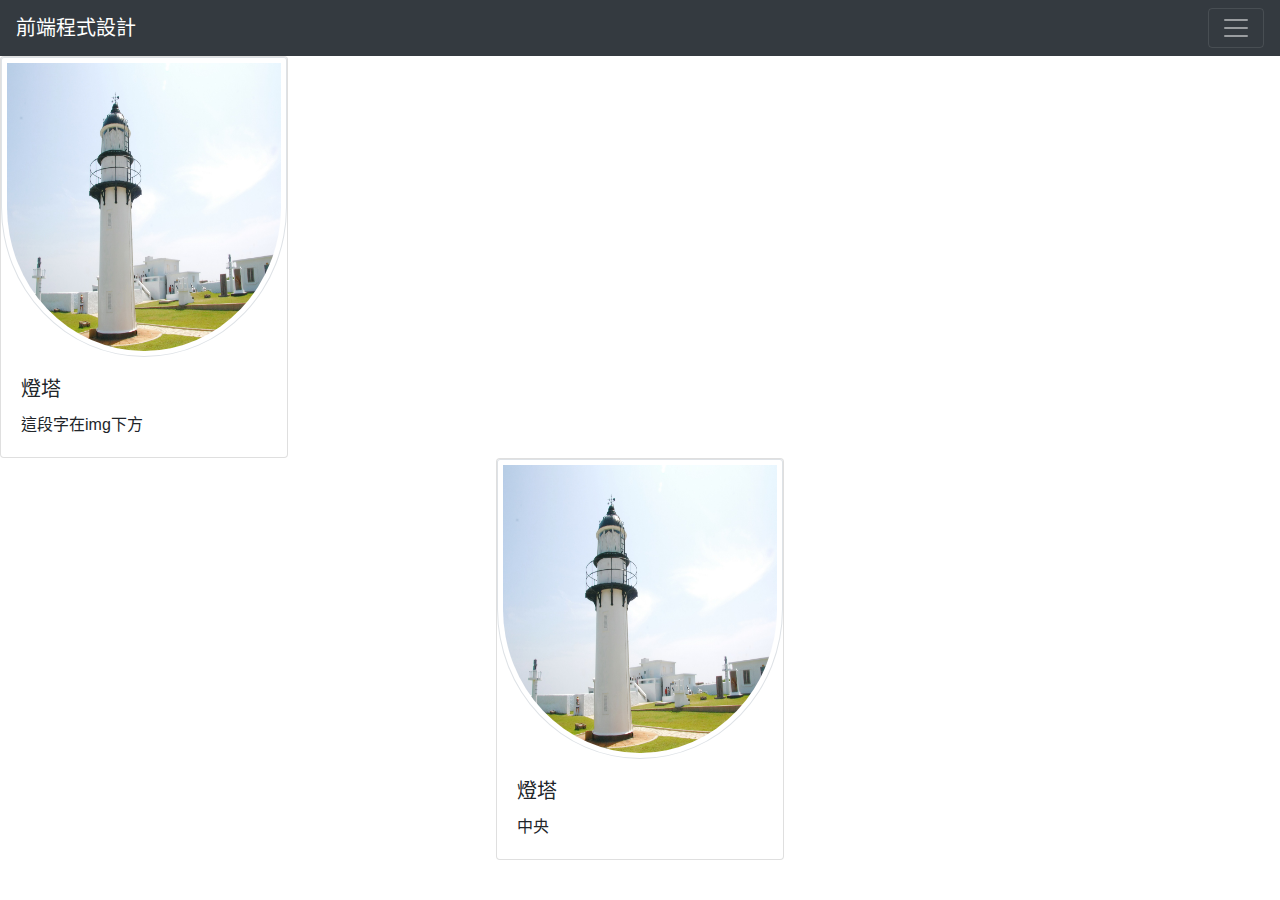
<file: work/2.html>
<!DOCTYPE html>
<html lang="zh-TW">

<head>
    <meta charset="UTF-8">
    <meta name="viewport" content="width=device-width, initial-scale=1.0">
    <meta http-equiv="X-UA-Compatible" content="ie=edge">
    <title>圖片的版面練習</title>
    <link rel="stylesheet" href="./css/img.css">

    <link rel="stylesheet" href="https://stackpath.bootstrapcdn.com/bootstrap/4.3.1/css/bootstrap.min.css" integrity="sha384-ggOyR0iXCbMQv3Xipma34MD+dH/1fQ784/j6cY/iJTQUOhcWr7x9JvoRxT2MZw1T" crossorigin="anonymous">
    <!-- 引用思源黑體字形 -->
    <link href="https://fonts.googleapis.com/css?family=Noto+Sans+TC&display=swap" rel="stylesheet">
    <link rel="stylesheet" href="https://cdnjs.cloudflare.com/ajax/libs/font-awesome/5.11.2/css/all.css" integrity="sha256-46qynGAkLSFpVbEBog43gvNhfrOj+BmwXdxFgVK/Kvc=" crossorigin="anonymous" />

</head>

<body>

    <div class="pos-f-t">
        <nav class="navbar navbar-dark bg-dark">
            <a class="navbar-brand" href="./1.html"><i class="fab fa-html5"></i><i class="fab fa-css3-alt"></i><i class="fab fa-js"></i> 前端程式設計</a>
            <button class="navbar-toggler" type="button" data-toggle="collapse" data-target="#navbarToggleExternalContent" aria-controls="navbarToggleExternalContent" aria-expanded="false" aria-label="Toggle navigation">
                        <span class="navbar-toggler-icon"></span>
                      </button>
        </nav>
        <div class="collapse" id="navbarToggleExternalContent">
            <div class="bg-dark p-4 text-right">
                <a class="btn btn-primary btn-md" href="./3.html">Emmet快速鍵</a>
                <div class="btn-group" role="group" aria-label="button">
                    <a class="btn btn-primary btn-sm" href="./4.html">Table 練習</a>
                    <a class="btn btn-primary btn-sm active" href="./2.html">圖片練習</a>
                    <a class="btn btn-primary btn-sm" href="./5.html">span 練習</a>
                </div>
            </div>
        </div>
    </div>

    <div class="card" style="width: 18rem;">
        <img src="./img/01.jpg" class="card-img-top border" alt="border">
        <div class="card-body">
            <h5 class="card-title">燈塔</h5>
            <p class="card-text">這段字在img下方</p>
        </div>
    </div>

    <div class="card mx-auto" style="width: 18rem;">
        <img src="./img/01.jpg" class="card-img-top border" alt="border">
        <div class="card-body">
            <h5 class="card-title">燈塔</h5>
            <p class="card-text">中央
            </p>
        </div>
    </div>

    <script src="https://code.jquery.com/jquery-3.2.1.slim.min.js" integrity="sha384-KJ3o2DKtIkvYIK3UENzmM7KCkRr/rE9/Qpg6aAZGJwFDMVNA/GpGFF93hXpG5KkN" crossorigin="anonymous"></script>
    <script src="https://cdnjs.cloudflare.com/ajax/libs/popper.js/1.12.9/umd/popper.min.js" integrity="sha384-ApNbgh9B+Y1QKtv3Rn7W3mgPxhU9K/ScQsAP7hUibX39j7fakFPskvXusvfa0b4Q" crossorigin="anonymous"></script>
    <script src="https://maxcdn.bootstrapcdn.com/bootstrap/4.0.0/js/bootstrap.min.js" integrity="sha384-JZR6Spejh4U02d8jOt6vLEHfe/JQGiRRSQQxSfFWpi1MquVdAyjUar5+76PVCmYl" crossorigin="anonymous"></script>
</body>

</html>
</file>
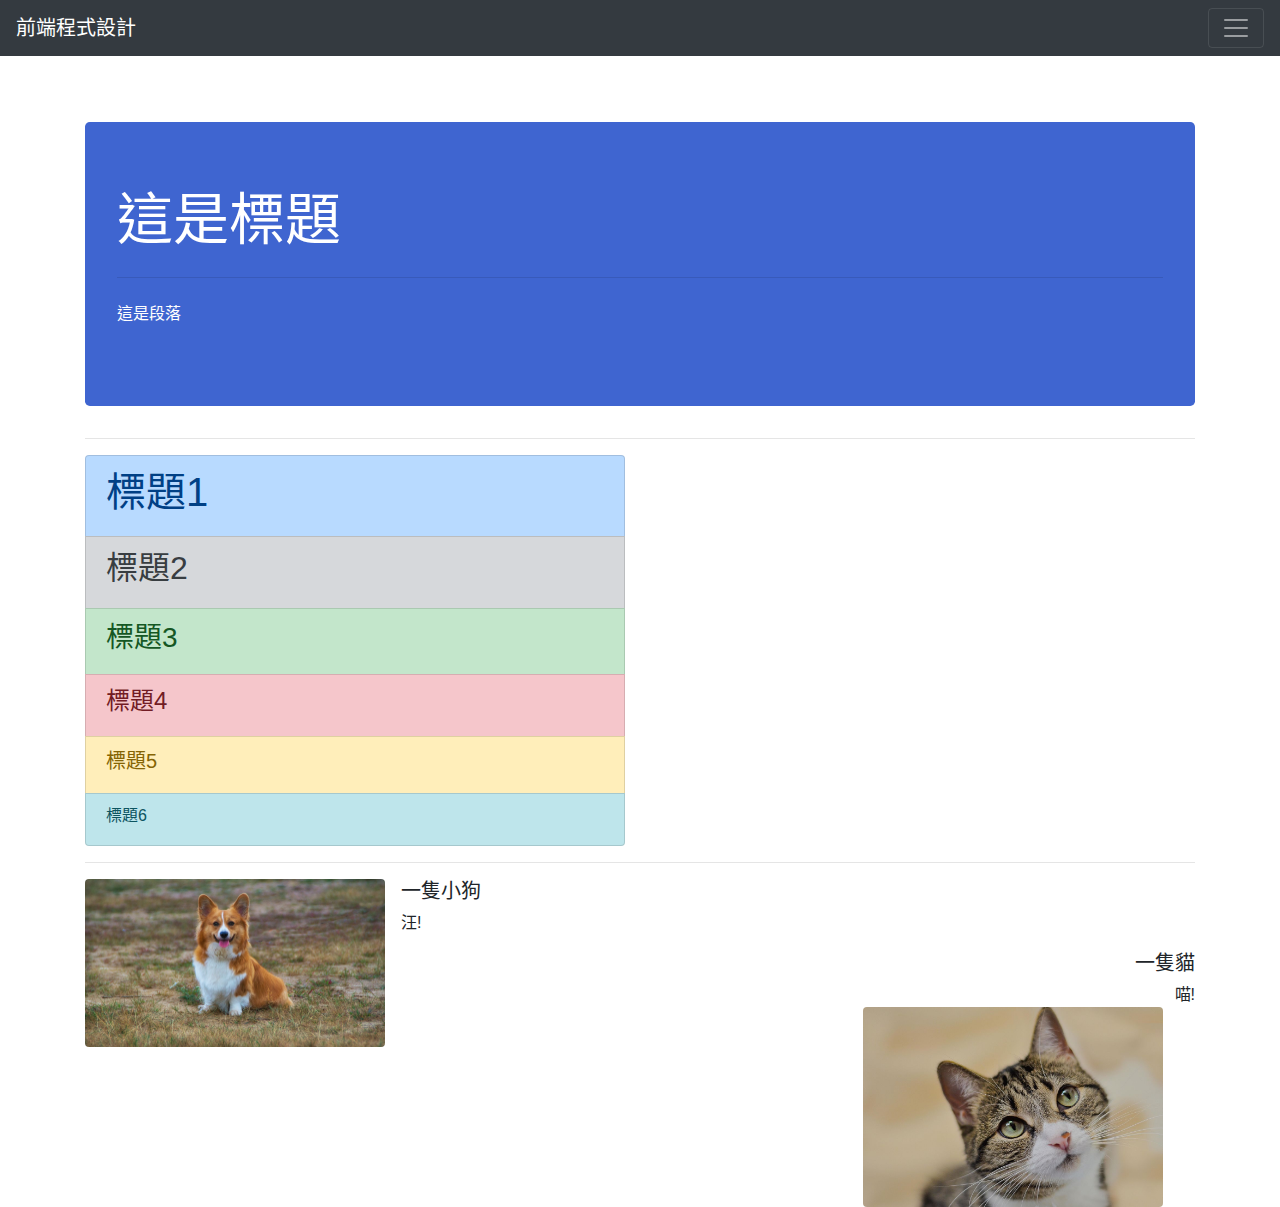
<file: work/3.html>
<!DOCTYPE html>
<html lang="zh-TW">

<head>
    <meta charset="UTF-8">
    <meta name="viewport" content="width=device-width, initial-scale=1.0">
    <meta http-equiv="X-UA-Compatible" content="ie=edge">
    <title>前端程式設計</title>
    <!-- 請瀏覽器讀自訂CSS檔 -->
    <link rel="stylesheet" href="https://cdnjs.cloudflare.com/ajax/libs/font-awesome/5.11.2/css/all.css" integrity="sha256-46qynGAkLSFpVbEBog43gvNhfrOj+BmwXdxFgVK/Kvc=" crossorigin="anonymous" />
    <link rel="stylesheet" href="./css/Emmet.css">
    <link rel="stylesheet" href="https://stackpath.bootstrapcdn.com/bootstrap/4.3.1/css/bootstrap.min.css" integrity="sha384-ggOyR0iXCbMQv3Xipma34MD+dH/1fQ784/j6cY/iJTQUOhcWr7x9JvoRxT2MZw1T" crossorigin="anonymous">
</head>

<body>
    <div class="pos-f-t">
        <nav class="navbar navbar-dark bg-dark">
            <a class="navbar-brand" href="./1.html"><i class="fab fa-html5"></i><i class="fab fa-css3-alt"></i><i class="fab fa-js"></i> 前端程式設計</a>
            <button class="navbar-toggler" type="button" data-toggle="collapse" data-target="#navbarToggleExternalContent" aria-controls="navbarToggleExternalContent" aria-expanded="false" aria-label="Toggle navigation">
                        <span class="navbar-toggler-icon"></span>
                      </button>
        </nav>
        <div class="collapse" id="navbarToggleExternalContent">
            <div class="bg-dark p-4 text-right">
                <a class="btn btn-primary btn-md active" href="./3.html">Emmet快速鍵</a>
                <div class="btn-group" role="group" aria-label="button">
                    <a class="btn btn-primary btn-sm" href="./4.html">Table 練習</a>
                    <a class="btn btn-primary btn-sm" href="./2.html">圖片練習</a>
                    <a class="btn btn-primary btn-sm" href="./5.html">span 練習</a>
                </div>
            </div>
        </div>
    </div>

    <!-- h1{這是標題}+p{這是段落} -->
    <div class="container">
        <div class="jumbotron">
            <h1 class="display-4">這是標題</h1>
            <hr class="my-4">
            <p>這是段落</p>
        </div>
        <hr>
        <div class="row">
            <div class="col-6">
                <div class="list-group">
                    <a href="#" class="list-group-item list-group-item-action list-group-item-primary">
                        <h1>標題1</h1>
                    </a>
                    <a href="#" class="list-group-item list-group-item-action list-group-item-secondary">
                        <h2>標題2</h2>
                    </a>
                    <a href="#" class="list-group-item list-group-item-action list-group-item-success">
                        <h3>標題3</h3>
                    </a>
                    <a href="#" class="list-group-item list-group-item-action list-group-item-danger">
                        <h4>標題4</h4>
                    </a>
                    <a href="#" class="list-group-item list-group-item-action list-group-item-warning">
                        <h5>標題5</h5>
                    </a>
                    <a href="#" class="list-group-item list-group-item-action list-group-item-info">
                        <h6>標題6</h6>
                    </a>
                </div>
            </div>
        </div>
        <hr>
        <div class="row">
            <div class="col">
                <div class="media">
                    <img src="./img/p1.jpg" class="mr-3 rounded" alt="一隻小狗">
                    <div class="media-body">
                        <h5 class="mt-0">一隻小狗</h5>
                        汪!
                        <div class="media-right text-right mt-3 ">
                            <div class="media-body">
                                <h5 class="mt-0">一隻貓</h5>
                                喵!
                            </div>
                            <a class="mr-3" href="http://www.ntu.edu.tw" target="_blank" rel="noopener noreferrer">
                                <img src="./img/p2.jpg" class="mr-3 rounded" alt="一隻貓">
                            </a>
                        </div>
                    </div>
                </div>
            </div>
        </div>
    </div>

    <script src="https://code.jquery.com/jquery-3.2.1.slim.min.js" integrity="sha384-KJ3o2DKtIkvYIK3UENzmM7KCkRr/rE9/Qpg6aAZGJwFDMVNA/GpGFF93hXpG5KkN" crossorigin="anonymous"></script>
    <script src="https://cdnjs.cloudflare.com/ajax/libs/popper.js/1.12.9/umd/popper.min.js" integrity="sha384-ApNbgh9B+Y1QKtv3Rn7W3mgPxhU9K/ScQsAP7hUibX39j7fakFPskvXusvfa0b4Q" crossorigin="anonymous"></script>
    <script src="https://maxcdn.bootstrapcdn.com/bootstrap/4.0.0/js/bootstrap.min.js" integrity="sha384-JZR6Spejh4U02d8jOt6vLEHfe/JQGiRRSQQxSfFWpi1MquVdAyjUar5+76PVCmYl" crossorigin="anonymous"></script>
</body>

</html>
</file>
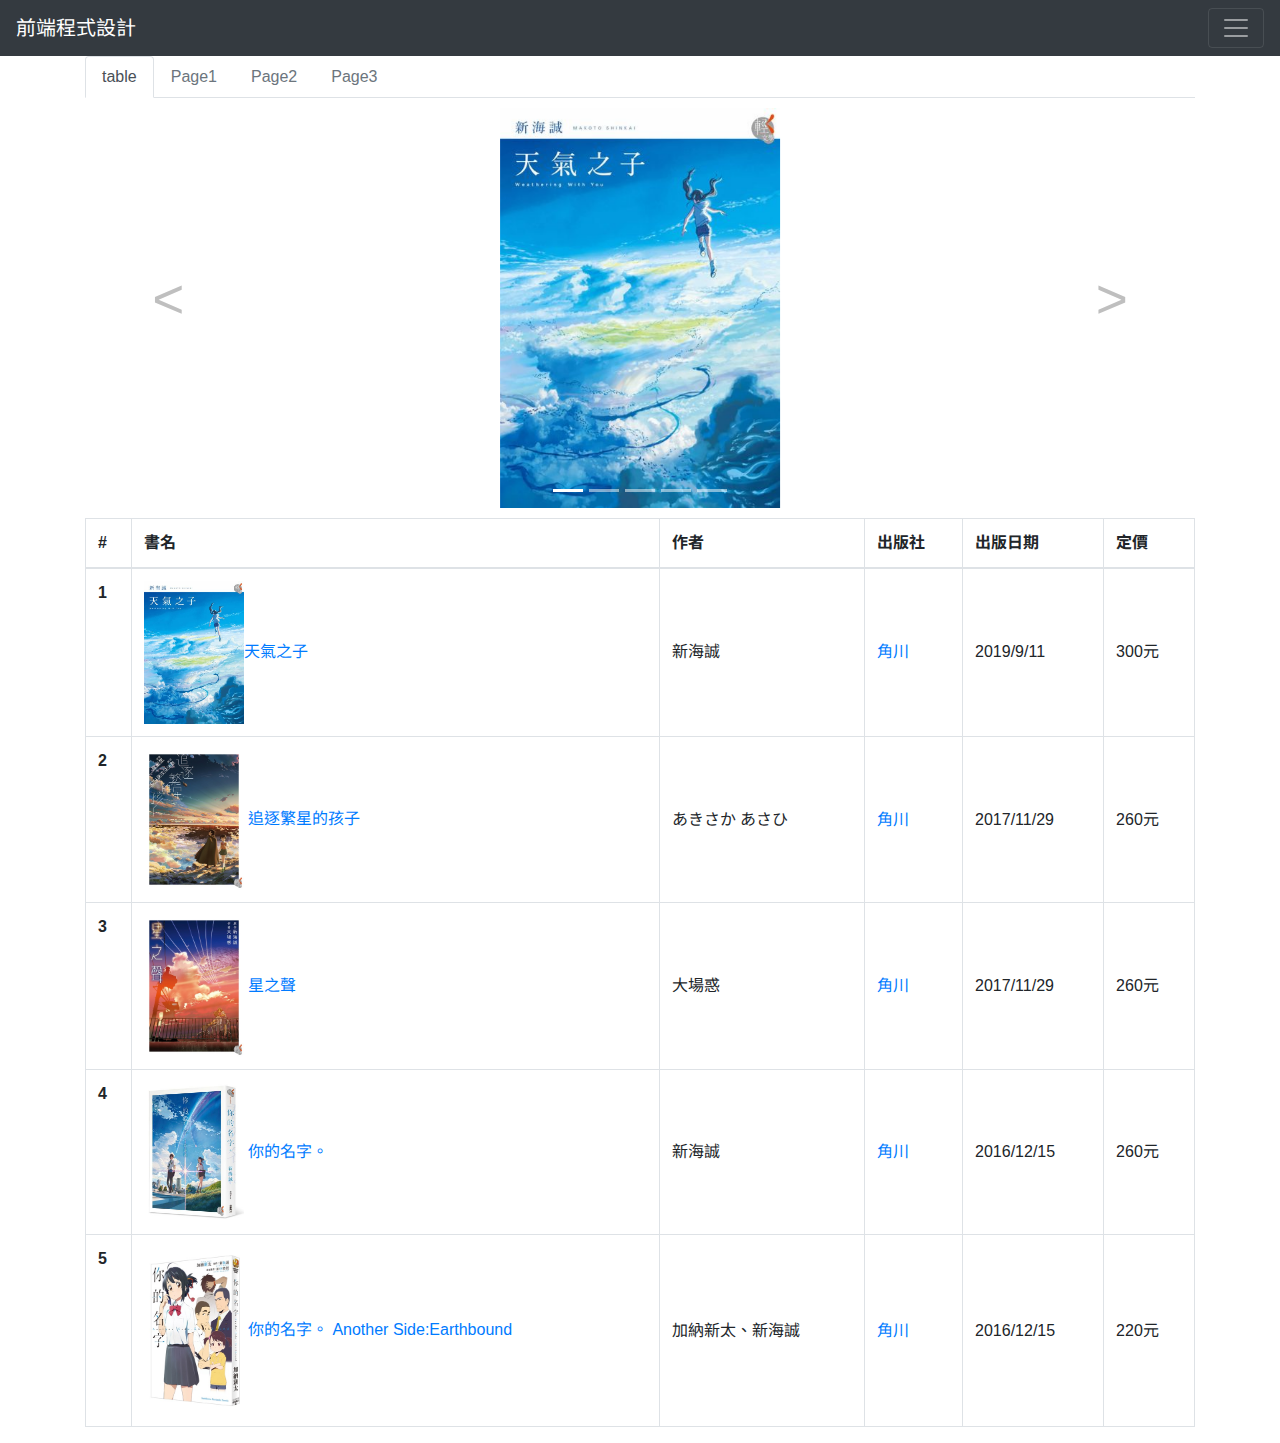
<file: work/4.html>
<!DOCTYPE html>
<html lang="zh-TW">

<head>
    <meta name="viewport " content="width=device-width, initial-scale=1.0 ">
    <meta charset="UTF-8">
    <meta http-equiv="X-UA-Compatible" content="ie=edge">

    <link href="https://fonts.googleapis.com/css?family=Noto+Sans+TC|Noto+Serif+TC&display=swap" rel="stylesheet">
    <link rel="stylesheet" href="https://stackpath.bootstrapcdn.com/bootstrap/4.3.1/css/bootstrap.min.css" integrity="sha384-ggOyR0iXCbMQv3Xipma34MD+dH/1fQ784/j6cY/iJTQUOhcWr7x9JvoRxT2MZw1T" crossorigin="anonymous">
    <link rel="stylesheet" href="https://cdnjs.cloudflare.com/ajax/libs/font-awesome/5.11.2/css/all.css" integrity="sha256-46qynGAkLSFpVbEBog43gvNhfrOj+BmwXdxFgVK/Kvc=" crossorigin="anonymous" />
    <link rel="stylesheet" href="./css/table.css">
    <title>table練習</title>
</head>

<body>
    <div class="pos-f-t">
        <nav class="navbar navbar-dark bg-dark">
            <a class="navbar-brand" href="./1.html"><i class="fab fa-html5"></i><i class="fab fa-css3-alt"></i><i class="fab fa-js"></i> 前端程式設計</a>
            <button class="navbar-toggler" type="button" data-toggle="collapse" data-target="#navbarToggleExternalContent" aria-controls="navbarToggleExternalContent" aria-expanded="false" aria-label="Toggle navigation">
                        <span class="navbar-toggler-icon"></span>
                      </button>
        </nav>
        <div class="collapse" id="navbarToggleExternalContent">
            <div class="bg-dark p-4 text-right">
                <a class="btn btn-primary btn-md" href="./3.html">Emmet快速鍵</a>
                <div class="btn-group" role="group" aria-label="button">
                    <a class="btn btn-primary btn-sm active" href="./4.html">Table 練習</a>
                    <a class="btn btn-primary btn-sm" href="./2.html">圖片練習</a>
                    <a class="btn btn-primary btn-sm" href="./5.html">span 練習</a>
                </div>
            </div>
        </div>
    </div>
    <div class="container">
        <div class="row">
            <div class="col">
                <ul class="nav nav-tabs">
                    <li class="nav-item">
                        <a class="nav-link active" href="table.html">
                            table
                        </a>
                    </li>
                    <li class="nav-item">
                        <a class="nav-link disabled" href="#" tabindex="-1" aria-disabled="true">Page1</a>
                    </li>
                    <li class="nav-item">
                        <a class="nav-link disabled" href="#" tabindex="-1" aria-disabled="true">Page2</a>
                    </li>
                    <li class="nav-item">
                        <a class="nav-link disabled" href="#" tabindex="-1" aria-disabled="true">Page3</a>
                    </li>
                </ul>
            </div>
        </div>

        <div id="carouselExampleIndicators" class="carousel slide" data-ride="carousel" style="padding: 10px">
            <ol class="carousel-indicators">
                <li data-target="#carouselExampleIndicators" data-slide-to="0" class="active"></li>
                <li data-target="#carouselExampleIndicators" data-slide-to="1"></li>
                <li data-target="#carouselExampleIndicators" data-slide-to="2"></li>
                <li data-target="#carouselExampleIndicators" data-slide-to="3"></li>
                <li data-target="#carouselExampleIndicators" data-slide-to="4"></li>
            </ol>
            <div class="carousel-inner">
                <div class="carousel-item active" data-interval="2000">
                    <a href="https://www.kadokawa.com.tw/product_detail10739.htm">
                        <img src="./img/1.jpg" class="d-block mx-auto" alt="...">
                    </a>
                </div>
                <div class="carousel-item" data-interval="2000">
                    <a href="https://www.kadokawa.com.tw/product_detail8748.htm">
                        <img src="./img/2.jpg" class="d-block mx-auto" alt="...">
                    </a>
                </div>
                <div class="carousel-item" data-interval="2000">
                    <a href="https://www.kadokawa.com.tw/product_detail8659.htm">
                        <img src="./img/3.jpg" class="d-block mx-auto" alt="...">
                    </a>
                </div>
                <div class="carousel-item" data-interval="2000">
                    <a href="https://www.kadokawa.com.tw/product_detail7718.htm">
                        <img src="./img/4.jpg" class="d-block mx-auto" alt="...">
                    </a>
                </div>
                <div class="carousel-item" data-interval="2000">
                    <a href="https://www.kadokawa.com.tw/product_detail7691.htm">
                        <img src="./img/5.jpg" class="d-block mx-auto" alt="...">
                    </a>
                </div>
            </div>
            <a class="carousel-control-prev" href="#carouselExampleIndicators" role="button" data-slide="prev">
                <span class="carousel-control-prev-icon" aria-hidden="true"></span>
                <span class="sr-only">Previous</span>
            </a>
            <a class="carousel-control-next" href="#carouselExampleIndicators" role="button" data-slide="next">
                <span class="carousel-control-next-icon" aria-hidden="true"></span>
                <span class="sr-only">Next</span>
            </a>
        </div>

        <table class="table table-bordered table-darked">
            <thead>
                <tr>
                    <th>
                        #
                    </th>
                    <th>
                        書名
                    </th>
                    <th>
                        作者
                    </th>
                    <th>
                        出版社
                    </th>
                    <th>
                        出版日期
                    </th>
                    <th>
                        定價
                    </th>
                </tr>
    </div>
    </thead>
    <tbody>
        <tr>
            <th scope="row">
                1
            </th>
            <td>
                <a href="https://www.kadokawa.com.tw/product_detail10739.htm">
                    <img src="./img/1.jpg" alt="" style="width: 100px">天氣之子
                </a>
            </td>
            <td>
                新海誠
            </td>
            <td>
                <a href="https://www.kadokawa.com.tw/">角川
                </a>
            </td>
            <td>
                2019/9/11
            </td>
            <td>
                300元
            </td>
        </tr>
        <tr>
            <th scope="row">
                2
            </th>
            <td>
                <a href="https://www.kadokawa.com.tw/product_detail8748.htm">
                    <img src="./img/2.jpg" alt="" style="width: 100px"> 追逐繁星的孩子
                </a>
            </td>
            <td>
                あきさか あさひ
            </td>
            <td>
                <a href="https://www.kadokawa.com.tw/">角川
                    </a>
            </td>
            <td>
                2017/11/29
            </td>
            <td>
                260元
            </td>
        </tr>
        <tr>
            <th scope="row">
                3
            </th>
            <td>
                <a href="https://www.kadokawa.com.tw/product_detail8659.htm">
                    <img src="./img/3.jpg" alt="" style="width: 100px"> 星之聲
                </a>
            </td>
            <td>
                大場惑
            </td>
            <td>
                <a href="https://www.kadokawa.com.tw/">角川
                    </a>
            </td>
            <td>
                2017/11/29
            </td>
            <td>
                260元
            </td>
        </tr>
        <tr>
            <th scope="row">
                4
            </th>
            <td>
                <a href="https://www.kadokawa.com.tw/product_detail7718.htm">
                    <img src="./img/4.jpg" alt="" style="width: 100px"> 你的名字。
                </a>
            </td>
            <td>
                新海誠
            </td>
            <td>
                <a href="https://www.kadokawa.com.tw/">角川
                    </a>
            </td>
            <td>
                2016/12/15
            </td>
            <td>
                260元
            </td>
        </tr>
        <tr>
            <th scope="row">
                5
            </th>
            <td>
                <a href="https://www.kadokawa.com.tw/product_detail7691.htm">
                    <img src="./img/5.jpg" alt="" style="width: 100px"> 你的名字。 Another Side:Earthbound
                </a>
            </td>
            <td>
                加納新太、新海誠
            </td>
            <td>
                <a href="https://www.kadokawa.com.tw/">角川
                    </a>
            </td>
            <td>
                2016/12/15
            </td>
            <td>
                220元
            </td>
        </tr>
    </tbody>
    </table>
    </div>

    <script src="https://code.jquery.com/jquery-3.2.1.slim.min.js" integrity="sha384-KJ3o2DKtIkvYIK3UENzmM7KCkRr/rE9/Qpg6aAZGJwFDMVNA/GpGFF93hXpG5KkN" crossorigin="anonymous"></script>
    <script src="https://cdnjs.cloudflare.com/ajax/libs/popper.js/1.12.9/umd/popper.min.js" integrity="sha384-ApNbgh9B+Y1QKtv3Rn7W3mgPxhU9K/ScQsAP7hUibX39j7fakFPskvXusvfa0b4Q" crossorigin="anonymous"></script>
    <script src="https://maxcdn.bootstrapcdn.com/bootstrap/4.0.0/js/bootstrap.min.js" integrity="sha384-JZR6Spejh4U02d8jOt6vLEHfe/JQGiRRSQQxSfFWpi1MquVdAyjUar5+76PVCmYl" crossorigin="anonymous"></script>
</body>

</html>
</file>
<file: work/css/img.css>
img {
    width: 300px;
    height: 300px;
    border-width: 1px;
    border-color: #aaaaaa;
    border-style: solid;
    border-radius: 50%;
}

#img2 {
    height: 290px;
    width: 290px;
    border-style: solid;
    border-width: 1px;
    border-color: #666666;
    border-radius: 50%;
    /* background-color: #2196F3; */
    background-image: url(../img/01.jpg);
    background-size: cover;
    background-position-x: -25px;
    /* background-position-y: -50px; */
}

.center {
    text-align: center;
    color: red;
}

.img-center {
    margin-left: auto;
    margin-right: auto;
}

.border {
    border-style: solid;
    border-width: 1px;
    border-color: #00aabb;
    padding: 5px;
}

.img-radius {
    border-radius: 50%;
    height: 300px;
    width: 300px;
}
</file>
<file: work/css/Emmet.css>
img {
    width: 300px;
}

div.jumbotron {
    background-color: #3f65d0;
    color: white;
    margin-top: 66px;
}
</file>
<file: work/css/table.css>
body {
    font-family: -apple-system, BlinkMacSystemFont, "Segoe UI", Roboto, "Helvetica Neue", Arial, "Noto Sans", sans-serif, "Apple Color Emoji", "Segoe UI Emoji", "Segoe UI Symbol", "Noto Color Emoji", "Noto Sans TC", sans-serif;
    background-color: #ffffff;
    overflow-y: auto;
}

div.h {
    margin: 0;
    border-bottom: 0;
    text-align: center;
    color: red;
}

.navbar-nav>.active {
    background-color: red;
}

.table>tbody>tr>td {
    vertical-align: middle;
}

#logo {
    display: block;
    margin: 0 auto;
    text-indent: 1px;
    width: 75px;
    height: 75px;
}

.carousel-inner>.carousel-item>a>img {
    width: auto;
    height: 400px;
}

.carousel-control-prev-icon,
.carousel-control-next-icon {
    height: 100px;
    width: 100px;
    outline: black;
    background-size: 100%, 100%;
    background-image: none;
}

.carousel-control-next-icon:after {
    content: '>';
    font-size: 55px;
    color: gray;
}

.carousel-control-prev-icon:after {
    content: '<';
    font-size: 55px;
    color: gray;
}
</file>
